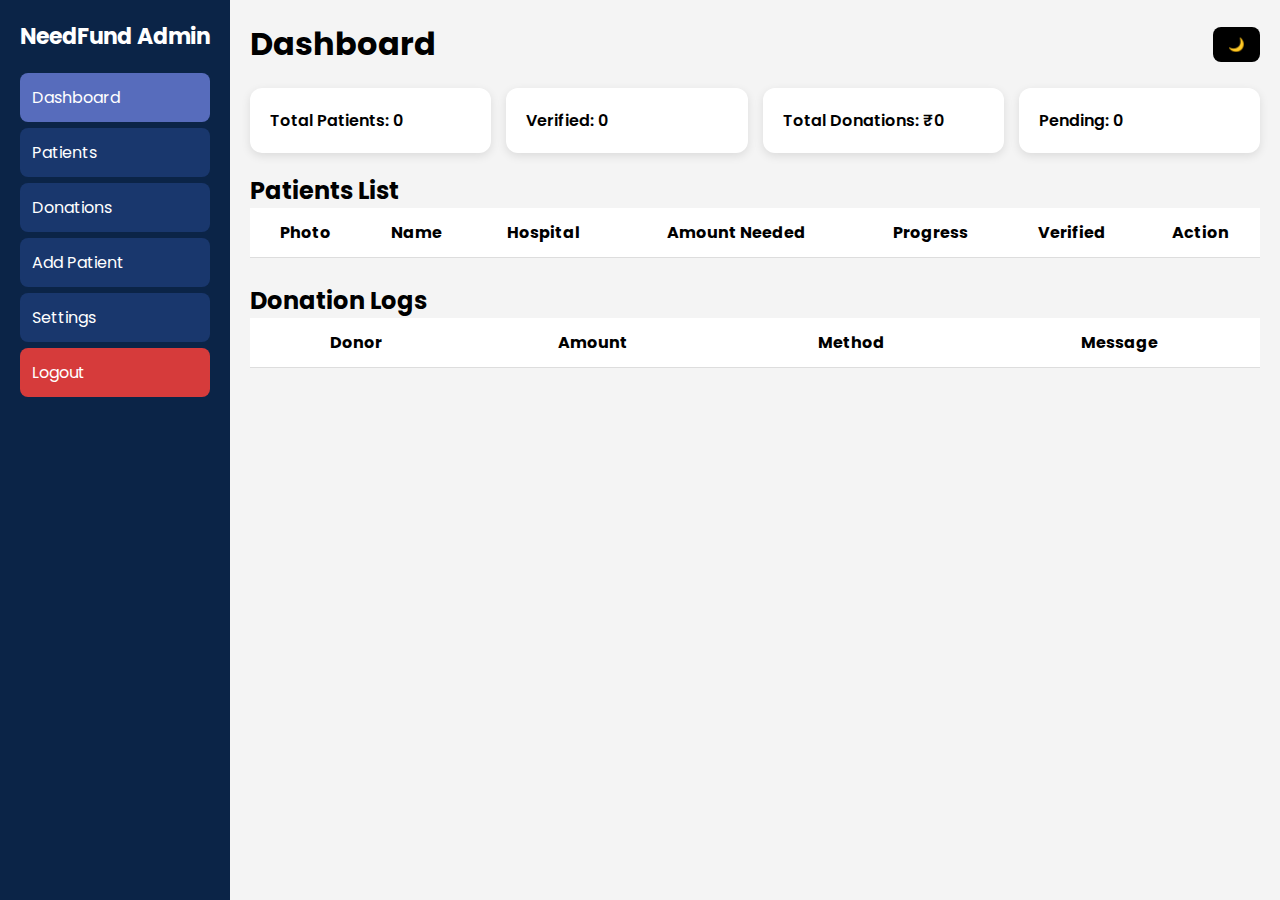
<file: pages/admin-dashboard.html>
<!DOCTYPE html>
<html lang="en">
  <head>
    <meta charset="UTF-8" />
    <meta name="viewport" content="width=device-width, initial-scale=1" />
    <title>Admin Dashboard — NeedFund</title>
    <link rel="stylesheet" href="admin-dashboard.css" />
    <link
      href="https://fonts.googleapis.com/css2?family=Poppins:wght@300;400;600;700&display=swap"
      rel="stylesheet"
    />
  </head>

  <body>
    <div class="sidebar">
      <h2>NeedFund Admin</h2>
      <ul>
        <li class="active">Dashboard</li>
        <li>Patients</li>
        <li>Donations</li>
        <li>Add Patient</li>
        <li>Settings</li>
        <li class="logout">Logout</li>
      </ul>
    </div>

    <div class="main">
      <header>
        <h1>Dashboard</h1>
        <button id="darkModeBtn">🌙</button>
      </header>

      <!-- TOP CARDS -->
      <section class="top-cards">
        <div class="card" id="totalPatients">Total Patients: 0</div>
        <div class="card" id="verifiedPatients">Verified: 0</div>
        <div class="card" id="totalDonations">Total Donations: ₹0</div>
        <div class="card" id="pendingPatients">Pending: 0</div>
      </section>

      <!-- PATIENT TABLE -->
      <h2>Patients List</h2>
      <div class="table-box">
        <table id="patientsTable">
          <thead>
            <tr>
              <th>Photo</th>
              <th>Name</th>
              <th>Hospital</th>
              <th>Amount Needed</th>
              <th>Progress</th>
              <th>Verified</th>
              <th>Action</th>
            </tr>
          </thead>
          <tbody></tbody>
        </table>
      </div>

      <!-- DONATION LOGS -->
      <h2>Donation Logs</h2>
      <div class="table-box">
        <table id="donationTable">
          <thead>
            <tr>
              <th>Donor</th>
              <th>Amount</th>
              <th>Method</th>
              <th>Message</th>
            </tr>
          </thead>
          <tbody></tbody>
        </table>
      </div>
    </div>

    <script src="admin-dashboard.js"></script>
  </body>
</html>
</file>
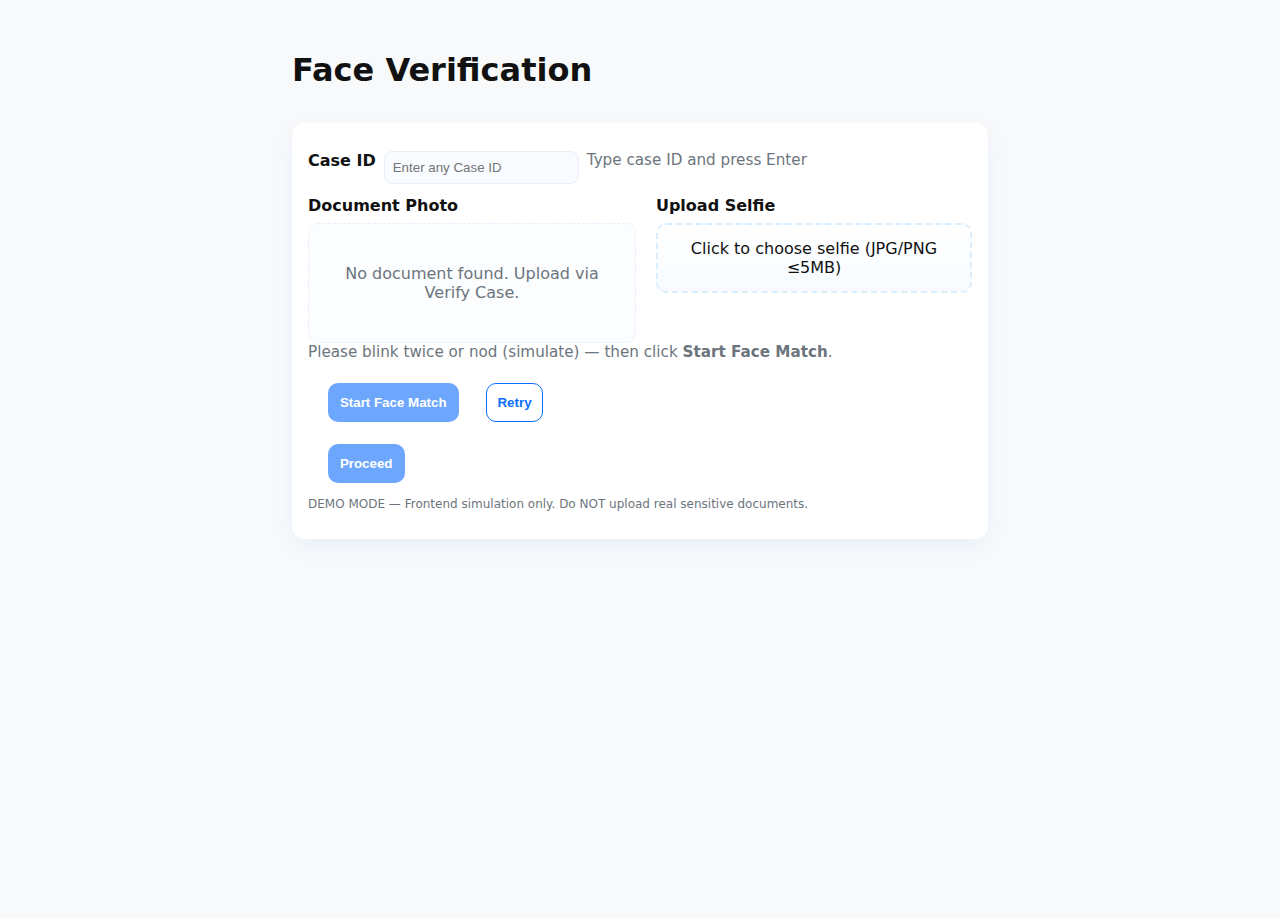
<file: pages/verify-face.html>
<!DOCTYPE html>
<html lang="en">
  <head>
    <meta charset="utf-8" />
    <meta name="viewport" content="width=device-width,initial-scale=1" />
    <title>Need-Fund — Face Verification (Demo)</title>
    <link rel="stylesheet" href="verify-face.css" />
  </head>
  <body>
    <main id="face-card" class="face-wrap" role="main">
      <header class="face-header">
        <h1>Face Verification</h1>
      </header>

      <section class="card">
        <div class="row case-row">
          <label class="label">Case ID</label>
          <input id="case-id" type="text" placeholder="Enter any Case ID" />
          <div id="case-info" class="muted">Type case ID and press Enter</div>
        </div>

        <div class="row">
          <div class="col">
            <label class="label">Document Photo</label>
            <div class="doc-box">
              <img id="doc-thumb" class="thumb hidden" alt="Document preview" />
              <div id="doc-placeholder" class="placeholder">
                No document found. Upload via Verify Case.
              </div>
            </div>
          </div>

          <div class="col">
            <label class="label">Upload Selfie</label>
            <div
              id="selfie-drop"
              class="drop-area"
              tabindex="0"
              aria-describedby="selfie-desc"
            >
              <div id="selfie-desc">Click to choose selfie (JPG/PNG ≤5MB)</div>
              <input
                id="selfie-input"
                type="file"
                accept="image/png,image/jpeg"
                class="hidden"
              />
            </div>
            <img id="selfie-thumb" class="thumb hidden" alt="Selfie preview" />
          </div>
        </div>

        <div id="liveliness-box" class="liveliness muted">
          Please blink twice or nod (simulate) — then click
          <strong>Start Face Match</strong>.
        </div>

        <div class="row">
          <button id="start-match" class="btn" disabled>
            Start Face Match
          </button>
          <button id="face-retry" class="btn-outline">Retry</button>
        </div>

        <div id="face-result" class="result hidden" aria-live="polite">
          <svg id="face-meter" viewBox="0 0 120 120" class="meter" aria-hidden>
            <circle cx="60" cy="60" r="50" class="meter-bg"></circle>
            <circle
              cx="60"
              cy="60"
              r="50"
              class="meter-fill"
              style="stroke-dasharray: 314; stroke-dashoffset: 314"
            ></circle>
          </svg>
          <div class="score-row">
            <div id="face-score" class="score">--%</div>
            <div id="face-status" class="status muted">Status</div>
          </div>
          <div class="breakdown muted" id="face-breakdown"></div>
        </div>

        <div class="row">
          <button id="face-proceed" class="btn" disabled>Proceed</button>
        </div>

        <p class="demo-warning">
          DEMO MODE — Frontend simulation only. Do NOT upload real sensitive
          documents.
        </p>
      </section>
    </main>

    <div
      id="face-overlay"
      class="overlay hidden"
      role="status"
      aria-live="polite"
      aria-atomic="true"
    >
      <div class="overlay-panel" role="dialog" aria-modal="true">
        <div class="ring" aria-hidden></div>
        <div
          class="steps"
          id="stepsArea"
          role="status"
          aria-live="polite"
        ></div>
      </div>
    </div>

   

    <script src="verify-face.js"></script>
  </body>
</html>
</file>
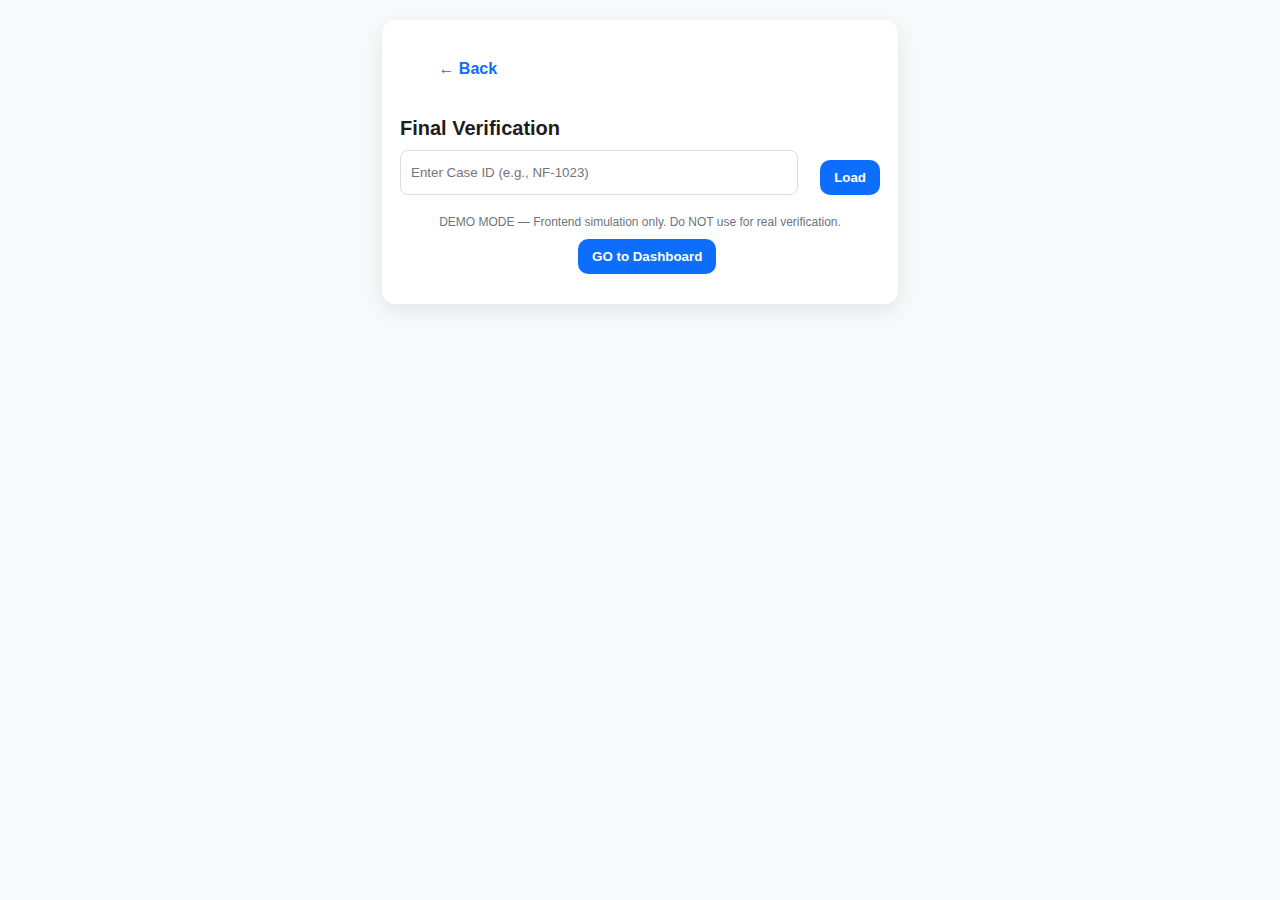
<file: pages/verify-final.html>
<!DOCTYPE html>
<html lang="en">
  <head>
    <meta charset="UTF-8" />
    <meta name="viewport" content="width=device-width, initial-scale=1" />
    <title>NeedFund — Final Verification</title>
    <link rel="stylesheet" href="verify-final.css" />
  </head>

  <body>
    <div id="final-card">
      <button id="back-btn" class="back-btn">← Back</button>

      <h2 class="title">Final Verification</h2>

      <!-- CASE INPUT -->
      <div class="case-block">
        <input
          id="case-input"
          type="text"
          placeholder="Enter Case ID (e.g., NF-1023)"
        />
        <button id="load-btn" class="btn primary">Load</button>
      </div>

      <!-- SUMMARY -->
      <div id="summary-box" class="hidden">
        <h3 class="sub">Summary</h3>

        <div class="tile" id="tile-ocr">OCR: <span>—</span></div>
        <div class="tile" id="tile-face">Face Match: <span>—</span></div>
        <div class="tile" id="tile-holo">Hologram: <span>—</span></div>

        <div class="tile score" id="tile-score">Score: <span>—</span></div>

        <!-- Manual edit -->
        <div id="manual-fields" class="manual hidden">
          <label>Name: <input type="text" id="manual-name" /></label>
          <label>Hospital: <input type="text" id="manual-hospital" /></label>
        </div>

        <!-- ACTION BUTTON -->
        <button id="apply-verify" class="btn primary wide">
          Apply Final Verification
        </button>
      </div>

      <!-- RESULT SEAL -->
      <div id="seal" class="seal hidden">
        <div class="circle">
          <svg viewBox="0 0 52 52">
            <path class="tick" fill="none" d="M14 27 l8 8 16 -16" />
          </svg>
        </div>
        <h2 id="seal-text">VERIFIED</h2>
      </div>

      <!-- CERTIFICATE -->
      <div id="certificate" class="certificate hidden">
        <h3>Need-Fund — Verification Certificate (Demo)</h3>

        <p><b>Name:</b> <span id="cert-name">—</span></p>
        <p><b>Case ID:</b> <span id="cert-case">—</span></p>
        <p><b>Hospital:</b> <span id="cert-hospital">—</span></p>
        <p><b>Verified at:</b> <span id="cert-time">—</span></p>
        <p><b>Verifier:</b> <span id="cert-by">Hospital AI Bot (demo)</span></p>

        <div class="cert-btns">
          <button id="download-cert" class="btn primary">
            Download Certificate
          </button>
          <button id="undo-verify" class="btn outline">
            Undo Verification
          </button>
        </div>
      </div>

      <p class="footer-note">
        DEMO MODE — Frontend simulation only. Do NOT use for real verification.
        <button id="donateBtn" class="btn">GO to Dashboard</button>
      </p>
    </div>

    <!-- OVERLAY LOADER -->
    <div id="loader-overlay" class="overlay hidden">
      <div class="spinner"></div>
    </div>

    <script src="verify-final.js"></script>
  </body>
</html>
</file>
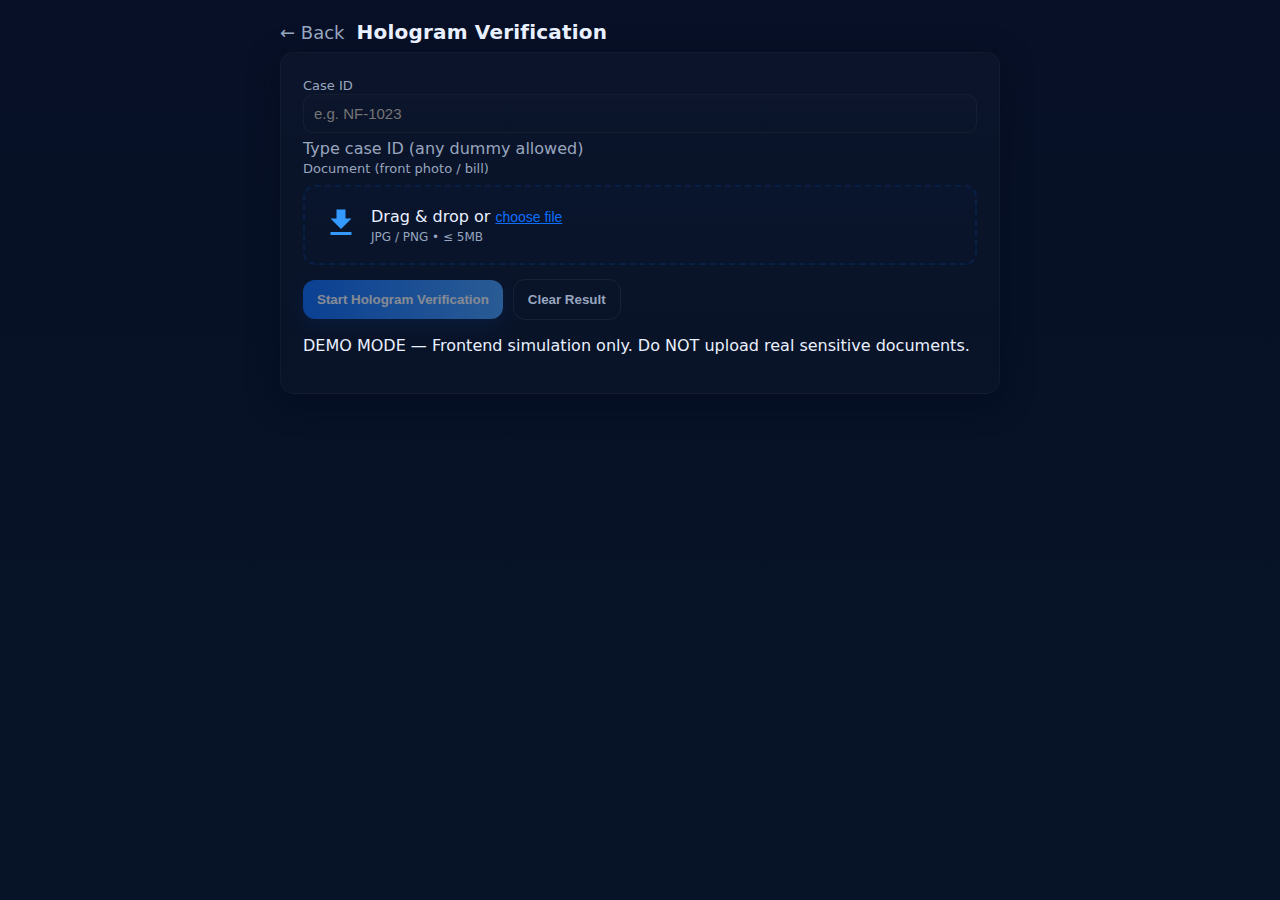
<file: pages/verify-hologram.html>
<!DOCTYPE html>
<html lang="en">
  <head>
    <meta charset="utf-8" />
    <meta name="viewport" content="width=device-width,initial-scale=1" />
    <title>Need-Fund — Hologram Verification (Demo)</title>
    <link rel="stylesheet" href="verify-hologram.css" />
  </head>
  <body>
    <!-- Integration note:
       - Document saved under localStorage key: needfund_doc_<CASE>
       - Hologram result saved under: needfund_holo_<CASE>
       - Emits event via localStorage.setItem('needfund_event', ...)
       - Case resolution order: localStorage.active_case -> ?case= -> manual input
  -->

    <main id="holo-card" class="card-wrap" role="main">
      <header class="card-header">
        <a href="verify-face.html" class="back" aria-label="Back to face"
          >← Back</a
        >
        <h1>Hologram Verification</h1>
      </header>

      <section class="card" aria-labelledby="card-title">
        <h2 id="card-title" class="sr-only">Hologram verification</h2>

        <label class="label">Case ID</label>
        <div class="case-row">
          <input
            id="case-id"
            type="text"
            inputmode="text"
            placeholder="e.g. NF-1023"
          />
          <div id="case-hint" class="muted">Type or use dashboard button</div>
        </div>

        <label class="label">Document (front photo / bill)</label>
        <div
          id="drop-area"
          class="drop-area"
          tabindex="0"
          aria-describedby="drop-desc"
        >
          <div class="drop-inner">
            <svg width="36" height="36" viewBox="0 0 24 24" aria-hidden>
              <path
                fill="currentColor"
                d="M19 9h-4V3H9v6H5l7 7 7-7zM5 18v2h14v-2H5z"
              />
            </svg>
          </div>
          <div class="drop-text">
            <div id="drop-desc">
              Drag & drop or
              <button id="doc-input-btn" class="link-btn" type="button">
                choose file
              </button>
            </div>
            <div class="hint">JPG / PNG • ≤ 5MB</div>
          </div>
          <input
            id="doc-input"
            type="file"
            accept="image/png,image/jpeg"
            class="hidden"
          />
        </div>

        <div id="preview" class="preview hidden" aria-live="polite">
          <img id="doc-thumb" alt="Uploaded document thumbnail" />
          <div class="preview-meta">
            <div id="doc-name" class="fname"></div>
            <div id="doc-size" class="fsize"></div>
          </div>
          <div class="preview-actions">
            <button id="remove-doc" class="btn-small" type="button">
              Remove
            </button>
            <button id="keep-doc" class="btn-small ghost" type="button">
              Keep
            </button>
          </div>
        </div>

        <div class="row">
          <button id="start-holo" class="btn primary" type="button" disabled>
            Start Hologram Verification
          </button>
          <button id="holo-retry" class="btn outline" type="button">
            Clear Result
          </button>
        </div>

        <div id="holo-result" class="result hidden" aria-live="polite">
          <div class="result-top">
            <div class="tick">✓</div>
            <div>
              <div class="result-title">
                Hologram Verified — Document Secure
              </div>
              <div id="holo-time" class="muted small"></div>
            </div>
          </div>

          <div class="fingerprint-box">
            <div class="label small">Fingerprint</div>
            <div id="fingerprint" class="fingerprint monospace"></div>
          </div>

          <div class="row">
            <button id="holo-proceed" class="btn" disabled>Proceed</button>
          </div>
        </div>

        <p class="demo-warning">
          DEMO MODE — Frontend simulation only. Do NOT upload real sensitive
          documents.
        </p>
      </section>
    </main>

    <!-- Overlay during hologram scan (hidden until start) -->
    <div
      id="holo-overlay"
      class="overlay hidden"
      role="status"
      aria-live="polite"
      aria-atomic="true"
    >
      <div class="overlay-panel" role="dialog" aria-modal="true">
        <div class="overlay-head">
          <div class="overlay-title">Hologram Scanner</div>
          <button
            id="overlay-cancel"
            class="btn-cancel"
            aria-label="Cancel scan"
          >
            ✕
          </button>
        </div>

        <div class="laser-area">
          <div
            id="doc-preview-mini"
            class="mini-thumb hidden"
            aria-hidden
          ></div>
          <div id="laser-line" class="laser-line" aria-hidden></div>
        </div>

        <div id="stepsArea" class="steps" role="status" aria-live="polite">
          <!-- injected steps -->
        </div>
      </div>
    </div>

    <script src="verify-hologram.js"></script>
  </body>
</html>
</file>
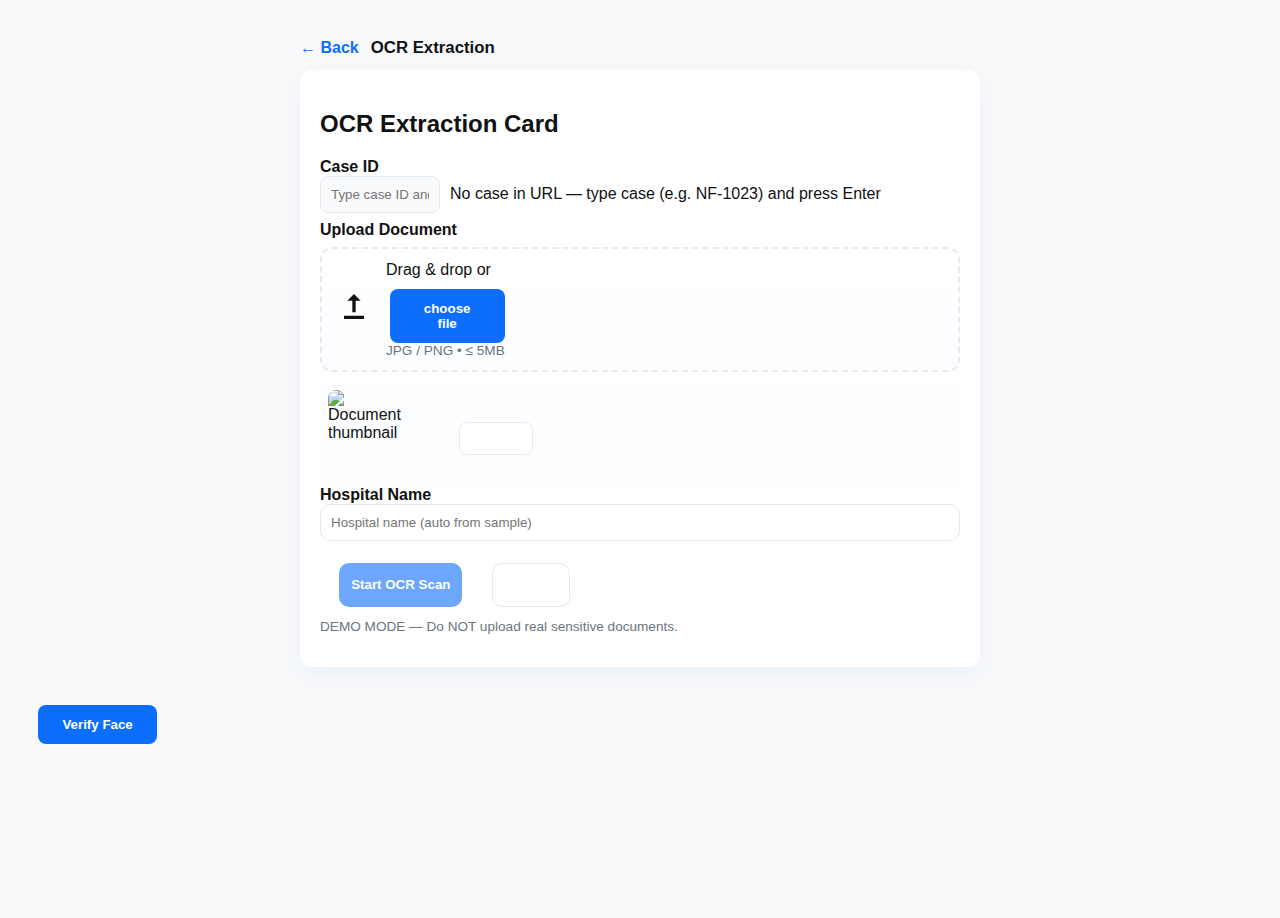
<file: pages/verify-ocr.html>
<!DOCTYPE html>
<html lang="en">
  <head>
    <meta charset="utf-8" />
    <meta name="viewport" content="width=device-width,initial-scale=1" />
    <title>Need-Fund — OCR Extraction (Demo)</title>
    <link rel="stylesheet" href="verify-ocr.css" />
  </head>
  <body>
    <main id="ocr-card" class="ocr-wrap" role="main">
      <header class="ocr-header">
        <a
          href="verify-case.html"
          id="backLink"
          class="back-link"
          aria-label="Back to cases"
          >← Back</a
        >
        <h1 class="title">OCR Extraction</h1>
      </header>

      <section class="card" aria-labelledby="card-title">
        <h2 id="card-title" class="sr-only">OCR Extraction Card</h2>

        <div class="case-row">
          <label for="case-id" class="label">Case ID</label>
          <div class="case-inline">
            <input
              id="case-id"
              type="text"
              inputmode="text"
              aria-label="Case ID"
              readonly
            />
            <div id="case-info" class="case-info" aria-live="polite"></div>
          </div>
        </div>

        <div class="label">Upload Document</div>
        <div
          id="drop-area"
          class="drop-area"
          tabindex="0"
          aria-describedby="drop-desc"
        >
          <div class="drop-inner">
            <svg width="40" height="40" viewBox="0 0 24 24" aria-hidden>
              <path
                fill="currentColor"
                d="M12 3l4 4h-3v7h-2V7H8l4-4zm-6 13v2h12v-2H6z"
              />
            </svg>
            <div>
              <div id="drop-desc">
                Drag & drop or
                <button id="doc-input-btn" class="link-btn" type="button">
                  choose file
                </button>
              </div>
              <div class="hint">JPG / PNG • ≤ 5MB</div>
            </div>
          </div>
          <input
            id="doc-input"
            type="file"
            accept="image/png,image/jpeg"
            class="hidden"
          />
        </div>

        <div id="preview" class="preview hidden" aria-live="polite">
          <img id="doc-thumb" alt="Document thumbnail" />
          <div class="preview-meta">
            <div id="doc-name" class="fname"></div>
            <div id="doc-size" class="fsize"></div>
          </div>
          <button id="retry-btn" class="btn-small" type="button">Remove</button>
        </div>

        <label for="hospitalName" class="label">Hospital Name</label>
        <input
          id="hospitalName"
          type="text"
          placeholder="Hospital name (auto from sample)"
        />

        <div class="row">
          <button id="start-ocr" class="btn-primary" type="button" disabled>
            Start OCR Scan
          </button>
          <button id="proceed-next" class="btn-ghost" type="button" disabled>
            Proceed
          </button>
        </div>

        <div
          id="extracted"
          class="extracted hidden"
          aria-live="polite"
          aria-atomic="true"
        >
          <h3>OCR Complete — Fields extracted</h3>

          <div class="confidence-row">
            <svg
              id="confidence-meter"
              viewBox="0 0 100 100"
              class="meter"
              aria-hidden
            >
              <circle cx="50" cy="50" r="40" class="meter-bg"></circle>
              <circle
                cx="50"
                cy="50"
                r="40"
                class="meter-fill"
                style="stroke-dasharray: 251.2; stroke-dashoffset: 251.2"
              ></circle>
            </svg>
            <div class="conf-text">
              <div id="confidence-val" class="conf-val">--%</div>
              <div class="muted">Confidence</div>
            </div>
          </div>

          <div class="fields">
            <div class="field">
              <strong>Name:</strong> <span id="ext-name"></span>
            </div>
            <div class="field">
              <strong>DOB:</strong> <span id="ext-dob"></span>
            </div>
            <div class="field">
              <strong>Gender:</strong> <span id="ext-gender"></span>
            </div>
            <div class="field">
              <strong>ID:</strong> <span id="ext-id"></span>
            </div>
          </div>
        </div>

        <p class="demo-note">
          DEMO MODE — Do NOT upload real sensitive documents.
        </p>
      </section>
    </main>

    <!-- Overlay during OCR (hidden by default) -->
    <div
      id="ocr-overlay"
      class="overlay hidden"
      role="status"
      aria-live="polite"
      aria-atomic="true"
    >
      <div
        class="overlay-panel"
        role="dialog"
        aria-modal="true"
        aria-label="OCR scanning"
      >
        <div class="ring" aria-hidden></div>
        <div class="steps" id="stepsArea">
          <!-- .ocr-step items injected dynamically -->
        </div>
      </div>
    </div>
    <button id="faceverifyBtn" class="btn">Verify Face</button>

    <script src="verify-ocr.js"></script>
  </body>
</html>
</file>
<file: pages/verify-face.css>
/* verify-face.css - mobile-first */
:root {
  --blue: #0d6efd;
  --green: #198754;
  --warn: #ffc107;
  --bg: #f8f9fa;
  --muted: #6c757d;
}

* {
  box-sizing: border-box;
}
html,
body {
  height: 100%;
}
body {
  margin: 0;
  font-family: Inter, system-ui, -apple-system, "Segoe UI", Roboto, "Poppins",
    sans-serif;
  background: var(--bg);
  color: #111;
}

.face-wrap {
  max-width: 720px;
  margin: 18px auto;
  padding: 12px;
}
.face-header {
  display: flex;
  align-items: center;
  gap: 12px;
  margin-bottom: 12px;
}
.face-header .back {
  color: var(--blue);
  text-decoration: none;
  font-weight: 600;
}
.card {
  background: #fff;
  border-radius: 12px;
  padding: 16px;
  box-shadow: 0 8px 20px rgba(13, 110, 253, 0.06);
}
.label {
  font-weight: 700;
  margin-bottom: 8px;
  display: block;
}
.row {
  display: flex;
  flex-direction: column;
  gap: 8px;
  margin-top: 12px;
}
.case-row {
  gap: 8px;
}
.case-row input {
  padding: 8px;
  border-radius: 8px;
  border: 1px solid #e9eef8;
  background: #f8fbff;
}
.muted {
  color: var(--muted);
  font-size: 0.95rem;
}
.col {
  width: 100%;
}
@media (min-width: 720px) {
  .row {
    flex-direction: row;
  }
  .col {
    width: 50%;
  }
  .col + .col {
    padding-left: 12px;
  }
}

/* doc/selfie */
.doc-box {
  min-height: 120px;
  border-radius: 10px;
  border: 1px dashed #e6eefc;
  background: #fbfdff;
  display: flex;
  align-items: center;
  justify-content: center;
  padding: 8px;
}
.placeholder {
  color: var(--muted);
  padding: 8px;
  text-align: center;
}
.thumb {
  width: 100%;
  max-height: 220px;
  object-fit: cover;
  border-radius: 8px;
  display: block;
}

/* drop-area */
.drop-area {
  padding: 14px;
  border-radius: 10px;
  border: 2px dashed #dbeefe;
  background: linear-gradient(180deg, #fff, #f7fbff);
  text-align: center;
  cursor: pointer;
}
.drop-area:focus {
  outline: 3px solid rgba(13, 110, 253, 0.12);
}

/* buttons */
.btn {
  background: var(--blue);
  color: #fff;
  border: none;
  padding: 12px;
  border-radius: 10px;
  font-weight: 700;
  cursor: pointer;
}
.btn:disabled {
  opacity: 0.6;
  cursor: not-allowed;
}
.btn-outline {
  background: #fff;
  border: 1px solid var(--blue);
  color: var(--blue);
  padding: 10px;
  border-radius: 10px;
  cursor: pointer;
}

/* result */
.result {
  margin-top: 14px;
  padding: 12px;
  border-radius: 10px;
  background: #f4fef8;
}
.score-row {
  display: flex;
  align-items: center;
  gap: 12px;
  margin-top: 8px;
}
.score {
  font-size: 1.6rem;
  font-weight: 800;
}
.status {
  font-size: 1rem;
}
.breakdown {
  margin-top: 8px;
  font-size: 0.92rem;
}

/* meter */
.meter {
  width: 84px;
  height: 84px;
}
.meter-bg {
  fill: none;
  stroke: #eee;
  stroke-width: 10;
}
.meter-fill {
  fill: none;
  stroke: var(--green);
  stroke-width: 10;
  stroke-linecap: round;
  transform: rotate(-90deg);
  transform-origin: 50% 50%;
  transition: stroke-dashoffset 900ms ease-out;
}

/* overlay */
.overlay {
  position: fixed;
  inset: 0;
  background: rgba(0, 0, 0, 0.45);
  display: flex;
  align-items: center;
  justify-content: center;
  z-index: 9999;
}
.overlay-panel {
  background: rgba(255, 255, 255, 0.02);
  backdrop-filter: blur(6px);
  padding: 18px;
  border-radius: 12px;
  color: #fff;
  min-width: 280px;
  max-width: 420px;
}
.ring {
  width: 56px;
  height: 56px;
  border-radius: 50%;
  border: 6px solid rgba(255, 255, 255, 0.12);
  border-top-color: var(--blue);
  margin: 0 auto 12px;
  animation: spin 1s linear infinite;
}
@keyframes spin {
  to {
    transform: rotate(360deg);
  }
}
.steps {
  display: flex;
  flex-direction: column;
  gap: 8px;
}
.face-step {
  opacity: 0.5;
}
.face-step.done {
  color: var(--green);
  opacity: 1;
  font-weight: 700;
}

/* demo note */
.demo-warning {
  margin-top: 14px;
  font-size: 12px;
  color: var(--muted);
}

/* utilities */
.hidden {
  display: none;
}
button {
  background: #0d6efd;
  color: #fff;
  border: none;
  padding: 12px 24px;
  border-radius: 8px;
  cursor: pointer;
  font-weight: 600;
  transition: transform 0.3s, background 0.3s;
  margin-left: 3%;
  margin-top: 10px;
}

button:hover {
  transform: scale(1.05);
  background: #0b5ed7;
}
/* reduced motion */
@media (prefers-reduced-motion: reduce) {
  .ring,
  .meter-fill {
    animation: none !important;
    transition: none !important;
  }
}
</file>
<file: pages/verify-final.css>
:root {
  --blue: #0d6efd;
  --green: #198754;
  --amber: #ffc107;
  --red: #dc3545;
  --bg: #f8f9fa;
  --card: #ffffff;
  --text: #1d1d1d;
  --muted: #6c757d;
}

body {
  margin: 0;
  padding: 0;
  font-family: Inter, Arial;
  background: var(--bg);
  display: flex;
  justify-content: center;
  padding: 20px;
  color: var(--text);
}

#final-card {
  width: 100%;
  max-width: 480px;
  background: var(--card);
  padding: 18px;
  border-radius: 14px;
  box-shadow: 0 8px 20px rgba(0, 0, 0, 0.08);
}

.title {
  font-size: 20px;
  font-weight: 700;
  margin-bottom: 10px;
}

.back-btn {
  background: none;
  border: none;
  font-size: 16px;
  margin-bottom: 10px;
  color: var(--blue);
}

.case-block {
  display: flex;
  gap: 8px;
  margin-bottom: 14px;
}
.case-block input {
  flex: 1;
  padding: 10px;
  border: 1px solid #ddd;
  border-radius: 8px;
}

.btn {
  border: none;
  padding: 10px 14px;
  border-radius: 10px;
  font-weight: 600;
  cursor: pointer;
}
.primary {
  background: var(--blue);
  color: white;
}
.outline {
  background: none;
  border: 1px solid #ccc;
  color: var(--muted);
}
.wide {
  width: 100%;
}

.sub {
  margin-top: 10px;
  font-weight: 600;
}

.tile {
  background: #f0f3f7;
  padding: 10px;
  border-radius: 10px;
  margin-top: 8px;
}
.tile.score {
  background: #e7f1ff;
}

.manual label {
  display: block;
  margin-top: 10px;
}
.manual input {
  width: 100%;
  padding: 10px;
  margin-top: 4px;
  border: 1px solid #ddd;
  border-radius: 8px;
}

/* Seal */
.seal {
  text-align: center;
  margin-top: 20px;
}
.circle {
  width: 100px;
  height: 100px;
  margin: auto;
  border-radius: 50%;
  border: 4px solid var(--green);
  display: flex;
  justify-content: center;
  align-items: center;
  animation: pop 0.4s ease-out;
}
.tick {
  stroke: var(--green);
  stroke-width: 5;
  stroke-linecap: round;
  stroke-linejoin: round;
  stroke-dasharray: 48;
  stroke-dashoffset: 48;
  animation: draw 0.8s ease forwards;
}

@keyframes draw {
  to {
    stroke-dashoffset: 0;
  }
}
@keyframes pop {
  0% {
    transform: scale(0.5);
  }
  100% {
    transform: scale(1);
  }
}

/* Certificate */
.certificate {
  margin-top: 20px;
  padding: 16px;
  border-radius: 10px;
  background: #fff;
  border: 1px solid #eee;
}
.cert-btns {
  margin-top: 14px;
  display: flex;
  gap: 10px;
}

/* Loader */
.overlay {
  position: fixed;
  inset: 0;
  display: flex;
  justify-content: center;
  align-items: center;
  background: rgba(0, 0, 0, 0.4);
}
.spinner {
  width: 48px;
  height: 48px;
  border: 4px solid #fff;
  border-bottom-color: transparent;
  border-radius: 50%;
  animation: spin 1s linear infinite;
}
@keyframes spin {
  to {
    transform: rotate(360deg);
  }
}

.hidden {
  display: none;
}

.footer-note {
  margin-top: 20px;
  font-size: 12px;
  color: var(--muted);
  text-align: center;
}

/* Print certificate only */
@media print {
  body * {
    visibility: hidden;
  }
  #certificate,
  #certificate * {
    visibility: visible;
  }
  #certificate {
    position: absolute;
    top: 0;
    left: 0;
    width: 100%;
  }
}
button {
  background: #0d6efd;
  color: #fff;
  border: none;
  padding: 12px 24px;
  border-radius: 8px;
  cursor: pointer;
  font-weight: 600;
  transition: transform 0.3s, background 0.3s;
  margin-left: 3%;
  margin-top: 10px;
}

button:hover {
  transform: scale(1.05);
  background: #0b5ed7;
}

#finalverifybtn{
  display: flex;
  justify-content: center;
  align-items: center;
}
</file>
<file: pages/verify-hologram.css>
:root {
  --bg: #0b1220;
  --card: #07122a;
  --muted: #98a6bf;
  --primary: #0d6efd;
  --neon: #39f;
  --success: #198754;
  --glass: rgba(255, 255, 255, 0.04);
  --maxw: 720px;
  --radius: 14px;
}

/* Mobile-first reset */
* {
  box-sizing: border-box;
}
html,
body {
  height: 100%;
}
body {
  margin: 0;
  font-family: Inter, system-ui, "Segoe UI", Roboto, "Helvetica Neue", Arial;
  background: linear-gradient(180deg, #071026 0%, #071427 100%);
  color: #e9f0ff;
  -webkit-font-smoothing: antialiased;
  -moz-osx-font-smoothing: grayscale;
  padding: 20px;
  display: flex;
  align-items: flex-start;
  justify-content: center;
  min-height: 100vh;
}

/* Card */
.card-wrap {
  width: 100%;
  max-width: var(--maxw);
}
.card {
  background: linear-gradient(
    180deg,
    rgba(255, 255, 255, 0.02),
    rgba(255, 255, 255, 0.01)
  );
  border-radius: var(--radius);
  padding: 18px;
  box-shadow: 0 8px 30px rgba(3, 10, 30, 0.6);
  border: 1px solid rgba(255, 255, 255, 0.03);
}

/* header */
.card-header {
  display: flex;
  gap: 12px;
  align-items: center;
  margin-bottom: 8px;
}
.card-header .back {
  color: var(--muted);
  text-decoration: none;
  font-size: 18px;
}
.card-header h1 {
  margin: 0;
  font-size: 20px;
  letter-spacing: 0.2px;
}

/* labels */
.label {
  font-size: 13px;
  color: var(--muted);
  margin-top: 8px;
  margin-bottom: 6px;
}
.case-row {
  display: flex;
  flex-direction: column;
  gap: 6px;
}
.case-row input[type="text"] {
  width: 100%;
  padding: 10px;
  border-radius: 10px;
  border: 1px solid rgba(255, 255, 255, 0.04);
  background: linear-gradient(
    180deg,
    rgba(255, 255, 255, 0.01),
    rgba(255, 255, 255, 0)
  );
  color: inherit;
  font-size: 15px;
}

/* drop area */
.drop-area {
  margin-top: 8px;
  border-radius: 12px;
  padding: 12px;
  display: flex;
  gap: 12px;
  align-items: center;
  border: 2px dashed rgba(13, 110, 253, 0.12);
  background: linear-gradient(
    180deg,
    rgba(13, 110, 253, 0.02),
    rgba(9, 40, 80, 0.02)
  );
}
.drop-area:focus {
  outline: none;
  box-shadow: 0 0 0 4px rgba(13, 110, 253, 0.08);
}
.drop-inner svg {
  color: var(--neon);
}
.drop-text {
  flex: 1;
}
.link-btn {
  background: none;
  border: none;
  color: var(--primary);
  text-decoration: underline;
  cursor: pointer;
  padding: 0;
  font-size: 14px;
}
.hint {
  font-size: 12px;
  color: var(--muted);
  margin-top: 4px;
}

/* preview */
.preview {
  display: flex;
  align-items: center;
  gap: 12px;
  margin-top: 12px;
  background: var(--glass);
  padding: 10px;
  border-radius: 10px;
}
.preview img {
  width: 72px;
  height: 72px;
  border-radius: 8px;
  object-fit: cover;
  border: 1px solid rgba(255, 255, 255, 0.04);
}
.preview-meta {
  flex: 1;
}
.fname {
  font-weight: 600;
}
.fsize {
  font-size: 12px;
  color: var(--muted);
}
.preview-actions {
  display: flex;
  gap: 8px;
}
.btn-small {
  padding: 6px 8px;
  border-radius: 8px;
  background: transparent;
  border: 1px solid rgba(255, 255, 255, 0.06);
  color: inherit;
  cursor: pointer;
}
.btn-small.ghost {
  background: transparent;
  border: 1px dashed rgba(255, 255, 255, 0.06);
}

/* buttons */
.row {
  display: flex;
  gap: 10px;
  align-items: center;
  margin-top: 14px;
  flex-wrap: wrap;
}
.btn {
  padding: 12px 14px;
  border-radius: 12px;
  border: none;
  cursor: pointer;
  font-weight: 600;
}
.primary {
  background: linear-gradient(90deg, var(--primary), #49a2ff);
  color: white;
  box-shadow: 0 6px 18px rgba(13, 110, 253, 0.18);
}
.outline {
  background: transparent;
  border: 1px solid rgba(255, 255, 255, 0.06);
  color: var(--muted);
}
.btn:disabled {
  opacity: 0.5;
  cursor: not-allowed;
}

/* result */
.result {
  margin-top: 16px;
  padding: 12px;
  border-radius: 10px;
  background: linear-gradient(
    90deg,
    rgba(25, 135, 84, 0.08),
    rgba(13, 110, 253, 0.02)
  );
  border: 1px solid rgba(25, 135, 84, 0.08);
}
.result-top {
  display: flex;
  gap: 12px;
  align-items: center;
}
.tick {
  width: 48px;
  height: 48px;
  border-radius: 50%;
  background: var(--success);
  display: flex;
  align-items: center;
  justify-content: center;
  color: white;
  font-weight: 700;
  box-shadow: 0 8px 20px rgba(25, 135, 84, 0.12);
  font-size: 20px;
}
.result-title {
  font-weight: 700;
}
.small {
  font-size: 12px;
}
.fingerprint-box {
  margin-top: 12px;
}
.monospace {
  font-family: ui-monospace, SFMono-Regular, Menlo, Monaco, "Roboto Mono",
    monospace;
  letter-spacing: 1px;
}
.muted {
  color: var(--muted);
}

/* overlay */
.overlay {
  position: fixed;
  inset: 0;
  display: flex;
  align-items: center;
  justify-content: center;
  background: linear-gradient(180deg, rgba(2, 6, 23, 0.6), rgba(2, 6, 23, 0.8));
  backdrop-filter: blur(4px);
  z-index: 80;
  padding: 18px;
}
.overlay-panel {
  width: 100%;
  max-width: 420px;
  background: linear-gradient(
    180deg,
    rgba(6, 12, 30, 0.98),
    rgba(3, 6, 20, 0.98)
  );
  padding: 16px;
  border-radius: 12px;
  border: 1px solid rgba(255, 255, 255, 0.03);
}
.overlay-head {
  display: flex;
  justify-content: space-between;
  align-items: center;
  margin-bottom: 10px;
}
.overlay-title {
  font-weight: 700;
}
.btn-cancel {
  background: transparent;
  border: 1px solid rgba(255, 255, 255, 0.06);
  color: var(--muted);
  padding: 6px 8px;
  border-radius: 8px;
  cursor: pointer;
}

/* laser */
.laser-area {
  height: 160px;
  position: relative;
  background: linear-gradient(
    180deg,
    rgba(255, 255, 255, 0.01),
    rgba(255, 255, 255, 0)
  );
  border-radius: 8px;
  display: flex;
  align-items: center;
  justify-content: center;
  margin-bottom: 10px;
  overflow: hidden;
}
.mini-thumb {
  width: 120px;
  height: 120px;
  background-size: cover;
  background-position: center;
  border-radius: 6px;
  box-shadow: 0 6px 18px rgba(0, 0, 0, 0.6);
  border: 1px solid rgba(255, 255, 255, 0.03);
}
.laser-line {
  position: absolute;
  left: -30%;
  top: 0;
  bottom: 0;
  width: 6px;
  background: linear-gradient(
    180deg,
    rgba(57, 255, 255, 0.18),
    rgba(57, 255, 255, 0.9)
  );
  transform: skewX(-20deg);
  opacity: 0.9;
}
.laser-anim {
  animation: laserMove 1600ms linear infinite;
}
@keyframes laserMove {
  from {
    left: -30%;
  }
  to {
    left: 130%;
  }
}

/* steps */
.steps {
  display: flex;
  flex-direction: column;
  gap: 8px;
}
.steps .step {
  opacity: 0.35;
  padding: 8px;
  border-radius: 8px;
  background: rgba(255, 255, 255, 0.02);
  display: flex;
  gap: 8px;
  align-items: center;
}
.steps .step.done {
  opacity: 1;
  background: linear-gradient(
    90deg,
    rgba(25, 135, 84, 0.12),
    rgba(13, 110, 253, 0.02)
  );
  box-shadow: 0 8px 20px rgba(0, 0, 0, 0.6);
}

/* utilities */
.hidden {
  display: none;
}
.sr-only {
  position: absolute;
  width: 1px;
  height: 1px;
  padding: 0;
  margin: -1px;
  overflow: hidden;
  clip: rect(0, 0, 0, 0);
  white-space: nowrap;
  border: 0;
}

/* responsive */
@media (min-width: 720px) {
  .card {
    padding: 22px;
  }
  .drop-area {
    padding: 18px;
  }
  .preview img {
    width: 96px;
    height: 96px;
  }
}
</file>
<file: pages/admin-dashboard.css>
/* RESET */
* {
  margin: 0;
  padding: 0;
  box-sizing: border-box;
}

body {
  font-family: Poppins, sans-serif;
  background: #f4f4f4;
}

/* SIDEBAR */
.sidebar {
  width: 230px;
  background: #0b2447;
  height: 100vh;
  padding: 20px;
  color: white;
  position: fixed;
  left: 0;
  top: 0;
  overflow-y: auto;
}

.sidebar h2 {
  font-size: 22px;
  margin-bottom: 20px;
}

.sidebar ul {
  list-style: none;
}

.sidebar ul li {
  padding: 12px;
  margin: 6px 0;
  background: #19376d;
  cursor: pointer;
  border-radius: 8px;
  transition: 0.2s;
}

.sidebar ul li.active,
.sidebar ul li:hover {
  background: #576cbc;
}

.logout {
  background: #d63b3b !important;
}

/* MAIN */
.main {
  margin-left: 230px;
  padding: 20px;
  width: calc(100% - 230px);
  min-height: 100vh;
  transition: 0.3s;
}

header {
  display: flex;
  justify-content: space-between;
  align-items: center;
}

#darkModeBtn {
  padding: 10px 15px;
  border-radius: 8px;
  background: black;
  color: white;
  border: none;
  cursor: pointer;
}

/* CARDS */
.top-cards {
  display: grid;
  grid-template-columns: repeat(auto-fit, minmax(150px, 1fr));
  gap: 15px;
  margin: 20px 0;
}

.card {
  background: white;
  padding: 20px;
  border-radius: 12px;
  box-shadow: 0 3px 10px rgba(0, 0, 0, 0.1);
  font-weight: 600;
}

/* TABLE */
.table-box {
  overflow-x: auto;
}

table {
  width: 100%;
  border-collapse: collapse;
  margin-bottom: 25px;
}

th,
td {
  padding: 12px;
  background: white;
  border-bottom: 1px solid #ddd;
}

td img {
  width: 45px;
  height: 45px;
  border-radius: 6px;
  object-fit: cover;
}

/* MOBILE FIX — FULLY STABLE */
@media (max-width: 768px) {
  .sidebar {
    display: none;
  }

  .main {
    margin-left: 0;
    width: 100%;
  }
}
</file>
<file: pages/verify-ocr.css>
/* verify-ocr.css - mobile-first styling */
/* Colors */
:root {
  --blue: #0d6efd;
  --green: #198754;
  --bg: #f8f9fa;
  --card: #fff;
  --muted: #6c757d;
}

/* Reset */
* {
  box-sizing: border-box;
}
html,
body {
  height: 100%;
}
body {
  margin: 0;
  font-family: "Poppins", sans-serif;
  background: var(--bg);
  color: #111;
  -webkit-font-smoothing: antialiased;
}

/* wrapper */
.ocr-wrap {
  max-width: 720px;
  margin: 18px auto;
  padding: 12px;
}
.card {
  background: var(--card);
  border-radius: 12px;
  padding: 14px;
  box-shadow: 0 8px 20px rgba(13, 110, 253, 0.06);
}

/* header */
.ocr-header {
  display: flex;
  align-items: center;
  gap: 12px;
  margin-bottom: 12px;
}
.back-link {
  color: var(--blue);
  text-decoration: none;
  font-weight: 600;
}
.title {
  font-size: 1.05rem;
  margin: 0;
}

/* form pieces */
.label {
  font-weight: 700;
  margin-top: 8px;
  margin-bottom: 8px;
}
.row {
  display: flex;
  gap: 10px;
  margin-top: 12px;
}
.case-row .case-inline {
  display: flex;
  gap: 10px;
  align-items: center;
}
#case-id {
  padding: 10px;
  border-radius: 8px;
  border: 1px solid #e6e9ef;
  background: #f8fafc;
  width: 120px;
}

/* drop area */
.drop-area {
  border: 2px dashed #e6e9ef;
  border-radius: 12px;
  padding: 12px;
  display: flex;
  align-items: center;
  cursor: pointer;
  background: linear-gradient(180deg, #fff, #fbfdff);
}
.drop-area:focus {
  outline: 3px solid rgba(13, 110, 253, 0.12);
}
.drop-inner {
  display: flex;
  gap: 12px;
  align-items: center;
}
.hint {
  font-size: 0.85rem;
  color: var(--muted);
}

/* hidden util */
.hidden {
  display: none;
}
.hidden-inline {
  visibility: hidden;
}

/* preview */
.preview {
  display: flex;
  align-items: center;
  gap: 12px;
  margin-top: 10px;
  padding: 8px;
  border-radius: 10px;
  background: #fbfdff;
}
.preview img {
  width: 64px;
  height: 64px;
  border-radius: 8px;
  object-fit: cover;
}
.preview .fname {
  font-weight: 700;
}
.preview .fsize {
  font-size: 0.9rem;
  color: var(--muted);
}
.btn-small {
  background: #fff;
  border: 1px solid #e6e9ef;
  padding: 8px 10px;
  border-radius: 8px;
  cursor: pointer;
}

/* inputs */
input[type="text"] {
  padding: 10px;
  border-radius: 10px;
  border: 1px solid #e6e9ef;
  background: #fff;
  outline: none;
  width: 100%;
}
input[type="text"]:focus {
  box-shadow: 0 8px 18px rgba(13, 110, 253, 0.06);
  border-color: var(--blue);
}

/* buttons */
.btn-primary {
  background: var(--blue);
  color: #fff;
  padding: 12px;
  border: none;
  border-radius: 10px;
  font-weight: 700;
  cursor: pointer;
  min-height: 44px;
}
.btn-primary:disabled {
  opacity: 0.6;
  cursor: not-allowed;
}
.btn-ghost {
  background: #fff;
  border: 1px solid #e6e9ef;
  padding: 12px;
  border-radius: 10px;
  cursor: pointer;
}

/* extracted area */
.extracted {
  margin-top: 12px;
}
.confidence-row {
  display: flex;
  align-items: center;
  gap: 12px;
}
.meter {
  width: 84px;
  height: 84px;
}
.meter-bg {
  fill: none;
  stroke: #eee;
  stroke-width: 12;
}
.meter-fill {
  fill: none;
  stroke: var(--green);
  stroke-width: 12;
  stroke-linecap: round;
  transform-origin: 50% 50%;
  transform: rotate(-90deg);
}
.conf-val {
  font-size: 1.3rem;
  font-weight: 800;
}
.field {
  padding: 8px 0;
  border-bottom: 1px dashed #f1f3f6;
}
.field:last-child {
  border-bottom: none;
}

/* overlay */
.overlay {
  position: fixed;
  inset: 0;
  background: rgba(0, 0, 0, 0.45);
  display: none;
  align-items: center;
  justify-content: center;
  z-index: 9999;
}
.overlay-panel {
  background: rgba(255, 255, 255, 0.03);
  backdrop-filter: blur(6px);
  padding: 18px;
  border-radius: 12px;
  color: #fff;
  display: flex;
  gap: 14px;
  align-items: flex-start;
  max-width: 420px;
  width: 92%;
}
.ring {
  width: 64px;
  height: 64px;
  border-radius: 999px;
  border: 6px solid rgba(255, 255, 255, 0.12);
  border-top-color: var(--blue);
  animation: spin 1s linear infinite;
}
@keyframes spin {
  to {
    transform: rotate(360deg);
  }
}

/* steps */
.steps {
  flex: 1;
}
.ocr-step {
  opacity: 0.3;
  color: #fff;
  margin-bottom: 8px;
  display: flex;
  gap: 8px;
  align-items: center;
}
.ocr-step .dot {
  width: 10px;
  height: 10px;
  border-radius: 999px;
  background: rgba(255, 255, 255, 0.25);
}
.ocr-step.done {
  opacity: 1;
  color: #dff7e6;
}
.ocr-step.done .dot {
  background: var(--green);
}

/* tick pop */
.tick {
  transform-origin: center;
  animation: pop 600ms ease forwards;
}
@keyframes pop {
  0% {
    transform: scale(0.2) rotate(-15deg);
    opacity: 0;
  }
  60% {
    transform: scale(1.15) rotate(6deg);
  }
  100% {
    transform: scale(1) rotate(0);
    opacity: 1;
  }
}

/* demo note */
.demo-note {
  margin-top: 12px;
  font-size: 0.85rem;
  color: var(--muted);
}

/* accessible focus */
:focus {
  outline: 3px solid rgba(13, 110, 253, 0.12);
  outline-offset: 3px;
}
button {
  background: #0d6efd;
  color: #fff;
  border: none;
  padding: 12px 24px;
  border-radius: 8px;
  cursor: pointer;
  font-weight: 600;
  transition: transform 0.3s, background 0.3s;
  margin-left: 3%;
  margin-top: 10px;
  display: flex;
  justify-content: center;
  align-items: center;
}

button:hover {
  transform: scale(1.05);
  background: #0b5ed7;
}
/* larger screens */
@media (min-width: 720px) {
  .ocr-wrap {
    padding: 20px;
  }
  .card {
    padding: 20px;
  }
  .preview img {
    width: 88px;
    height: 88px;
  }
  .meter {
    width: 100px;
    height: 100px;
  }
}

/* prefers reduced motion fallback */
@media (prefers-reduced-motion: reduce) {
  .ring,
  .tick {
    animation: none !important;
  }
}
</file>
